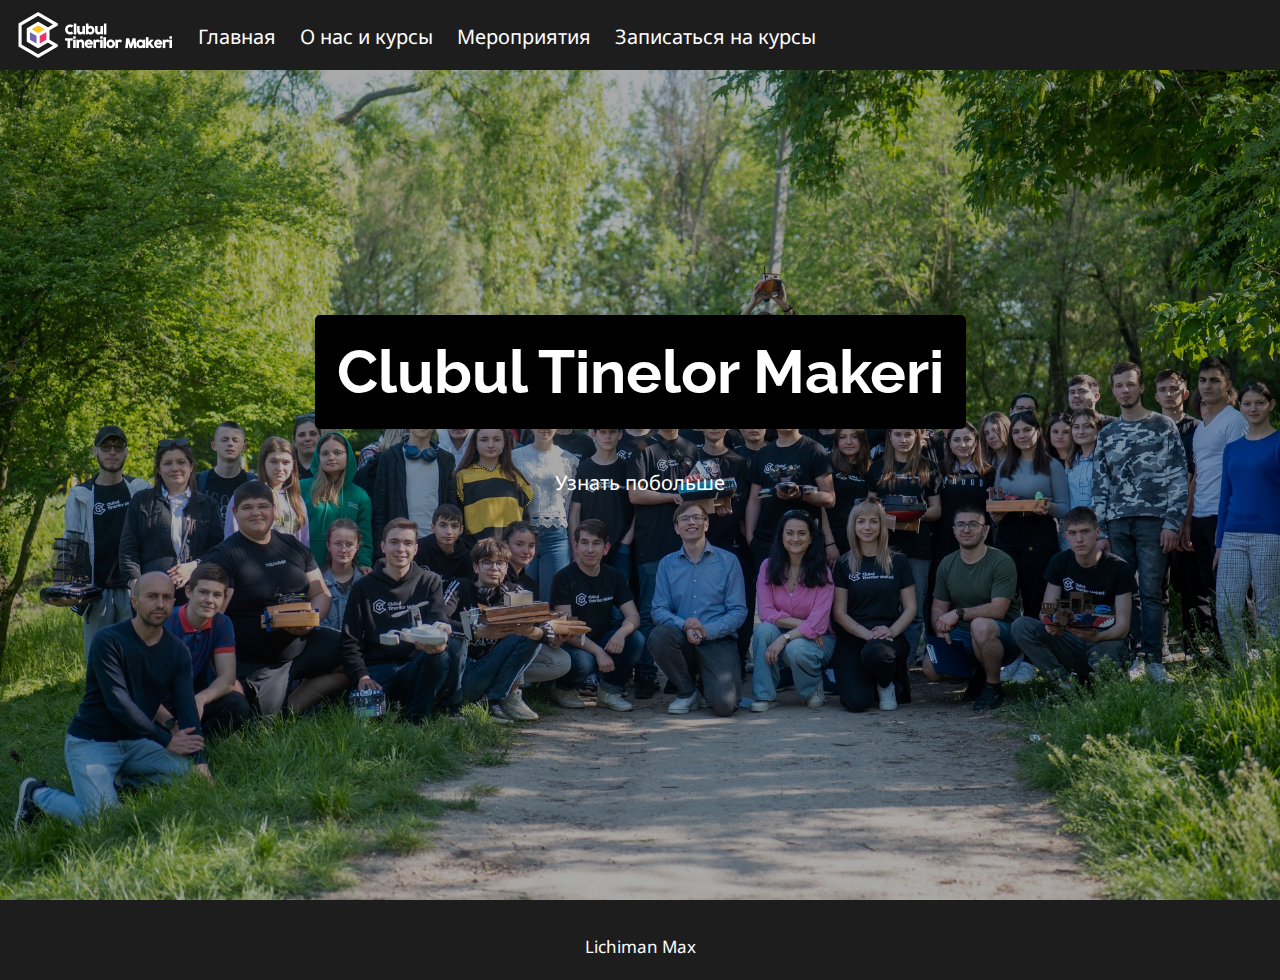
<file: index.html>
<!DOCTYPE html>
<html lang="ru">
<head>
    <meta charset="UTF-8">
    <meta name="viewport" content="width=device-width, initial-scale=1.0">

    <link rel="stylesheet" href="css/style.css">
    <link rel="stylesheet" href="https://cdnjs.cloudflare.com/ajax/libs/font-awesome/6.1.1/css/all.min.css"/>
    <script src="js/script.js"></script>
    <link rel="icon" type="image/x-icon" href="images/favicon.png">
    <link rel="preconnect" href="https://fonts.googleapis.com">
<link rel="preconnect" href="https://fonts.gstatic.com" crossorigin>
<link href="https://fonts.googleapis.com/css2?family=Noto+Sans&family=Raleway:ital@1&display=swap" rel="stylesheet">
    <title>CTM 21-23</title>
</head>
<body>
   
    <header>
 <img class="logo" src="images/1.png">
        <navbar>
            <a href="index.html">Главная</a>
            <a href="pages/nas.html">О нас и курсы</a>
            <a href="pages/info.html">Мероприятия</a>
            <a href="pages/cont.html">Записаться на курсы</a>
        </navbar>

        <i id="hamburger" onclick="mobileMenu()" class="fa-solid fa-bars"></i>

    </header>

    <main>

        <section id="index">

        <div class="index-info">
            <h1>Clubul Tinelor Makeri</h1>

            <br>

            <a href="pages/info.html" class="link-index">Узнать побольше</a>

        </div>

        </section>

    </main>
    <footer>
        <span>Lichiman Max
</span>
    </footer>


</body>
</html>
</file>
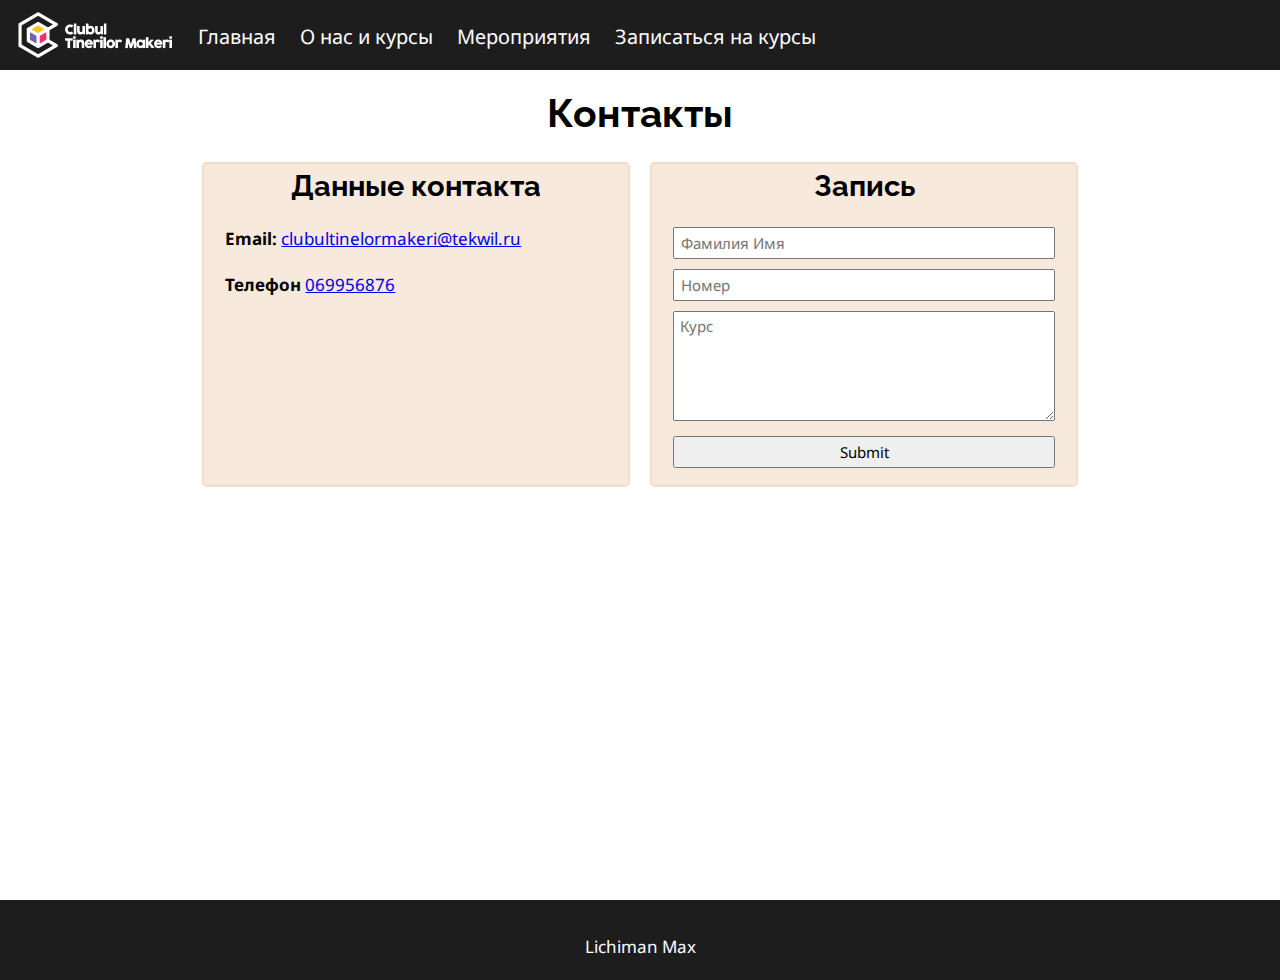
<file: pages/cont.html>
<!DOCTYPE html>
<html lang="ru">
  <head>
    <meta charset="UTF-8" />
    <meta name="viewport" content="width=device-width, initial-scale=1.0" />

    <link rel="stylesheet" href="../css/style.css" />
    <link
      rel="stylesheet"
      href="https://cdnjs.cloudflare.com/ajax/libs/font-awesome/6.1.1/css/all.min.css"
    />
    <script src="../js/script.js"></script>
    <link rel="icon" type="image/x-icon" href="../images/favicon.png" />
    <title>Записаться на курсы</title>
  </head>
  <body>
    <header>
      <img class="logo" src="../images/1.png" />
      <navbar>
        <a href="../index.html">Главная</a>
        <a href="nas.html">О нас и курсы</a>
        <a href="info.html">Мероприятия</a>
        <a href="cont.html">Записаться на курсы</a>
      </navbar>
      
      <i id="hamburger" onclick="mobileMenu()" class="fa-solid fa-bars"></i>

    </header>

    <main>
      <section>
        <h1 class="centered">Контакты</h1>

        <div class="row">

            <div class="col-50">
                
                <div class="contacte">
                    <h2 class="centered">Данные контакта</h2>

                    <b>Email:</b>
                    <a href="mailto:">clubultinelormakeri@tekwil.ru</a>

                    
                    <br> <br>

                    <b>Телефон</b>
                    <a href="tel:">069956876</a>
                    
                    <br> <br>
                </div>

            </div>

            <div class="col-50">
                <form class="cform">
                    <h2 class="centered">Запись</h2>

                    <input type="text" placeholder="Фамилия Имя">
                    <input type="text" placeholder="Номер">
                    <textarea rows="5" placeholder="Курс"></textarea>
                    <input type="submit" placeholder="Отправить">

                </form>
            </div>

        </div>

        <br>

      </section>
    </main>
    <footer>
      <span>Lichiman Max</span>
    </footer>
  </body>
</html>
</file>
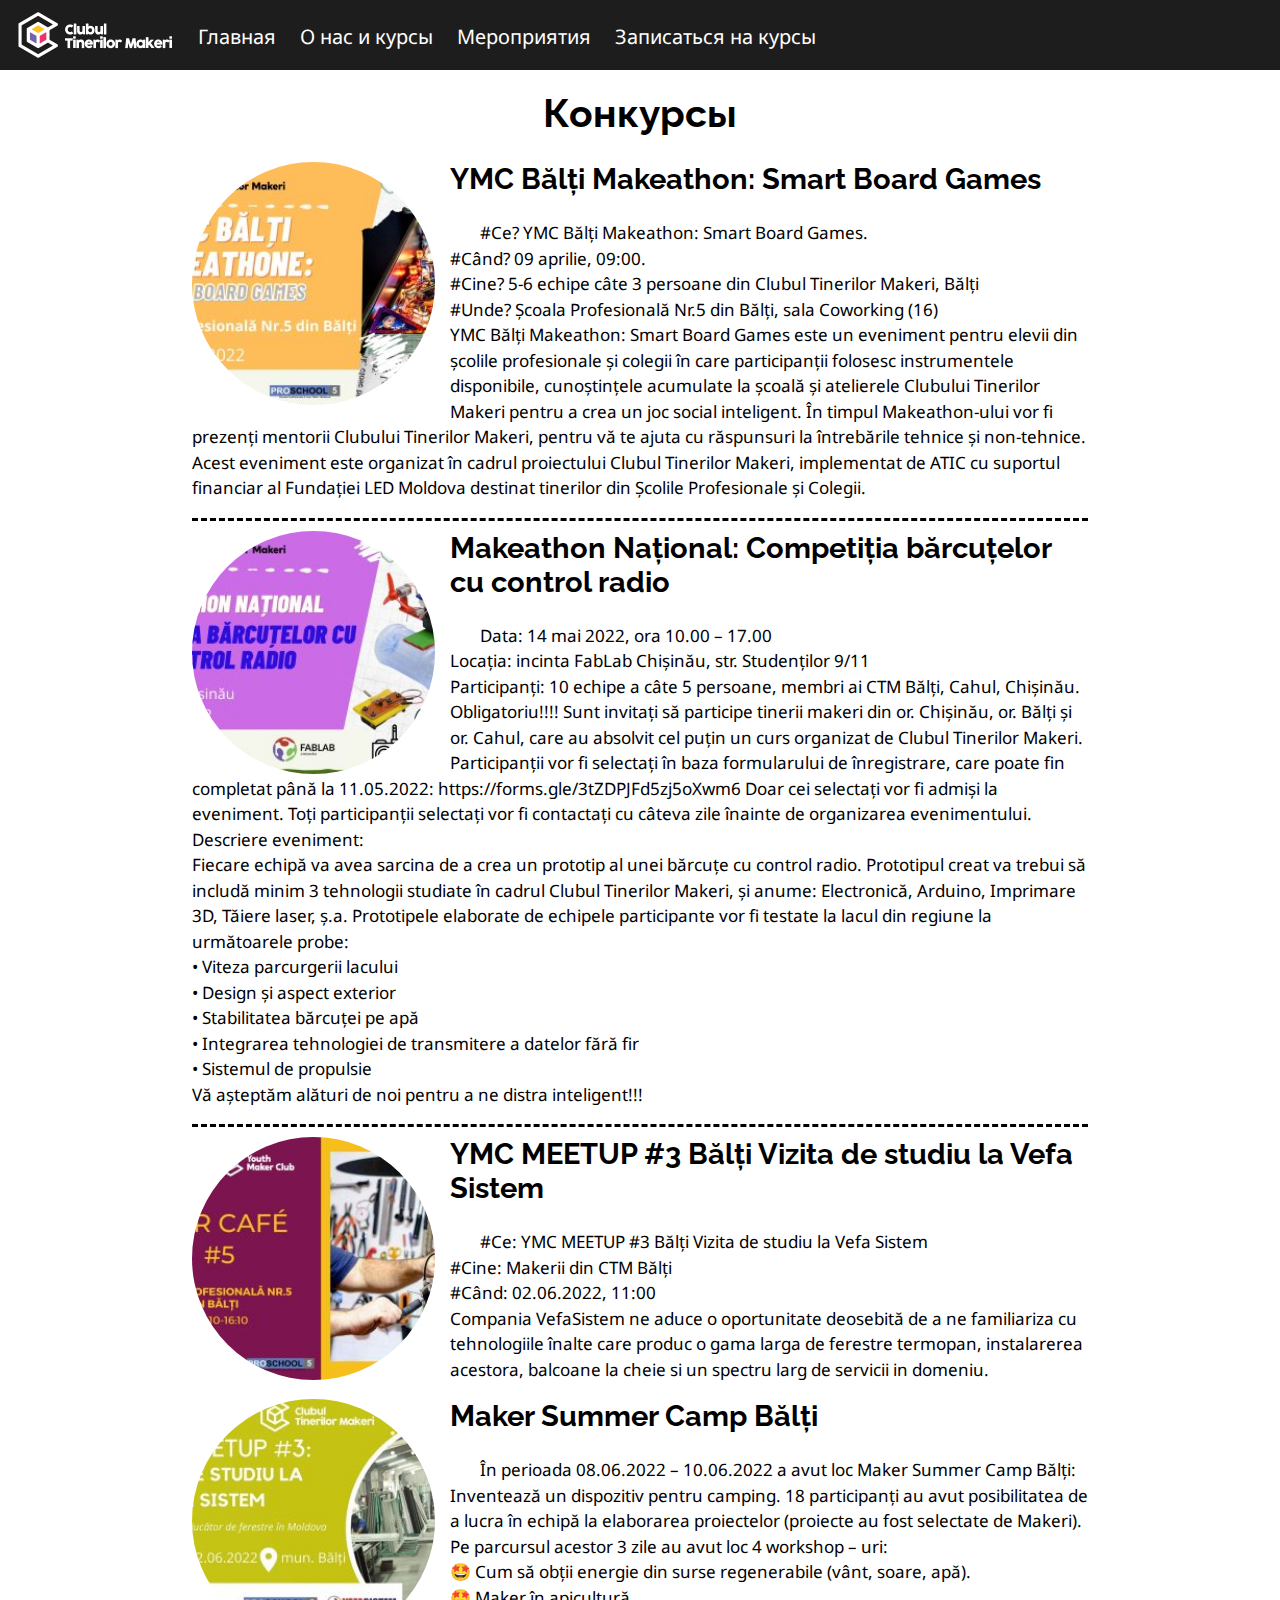
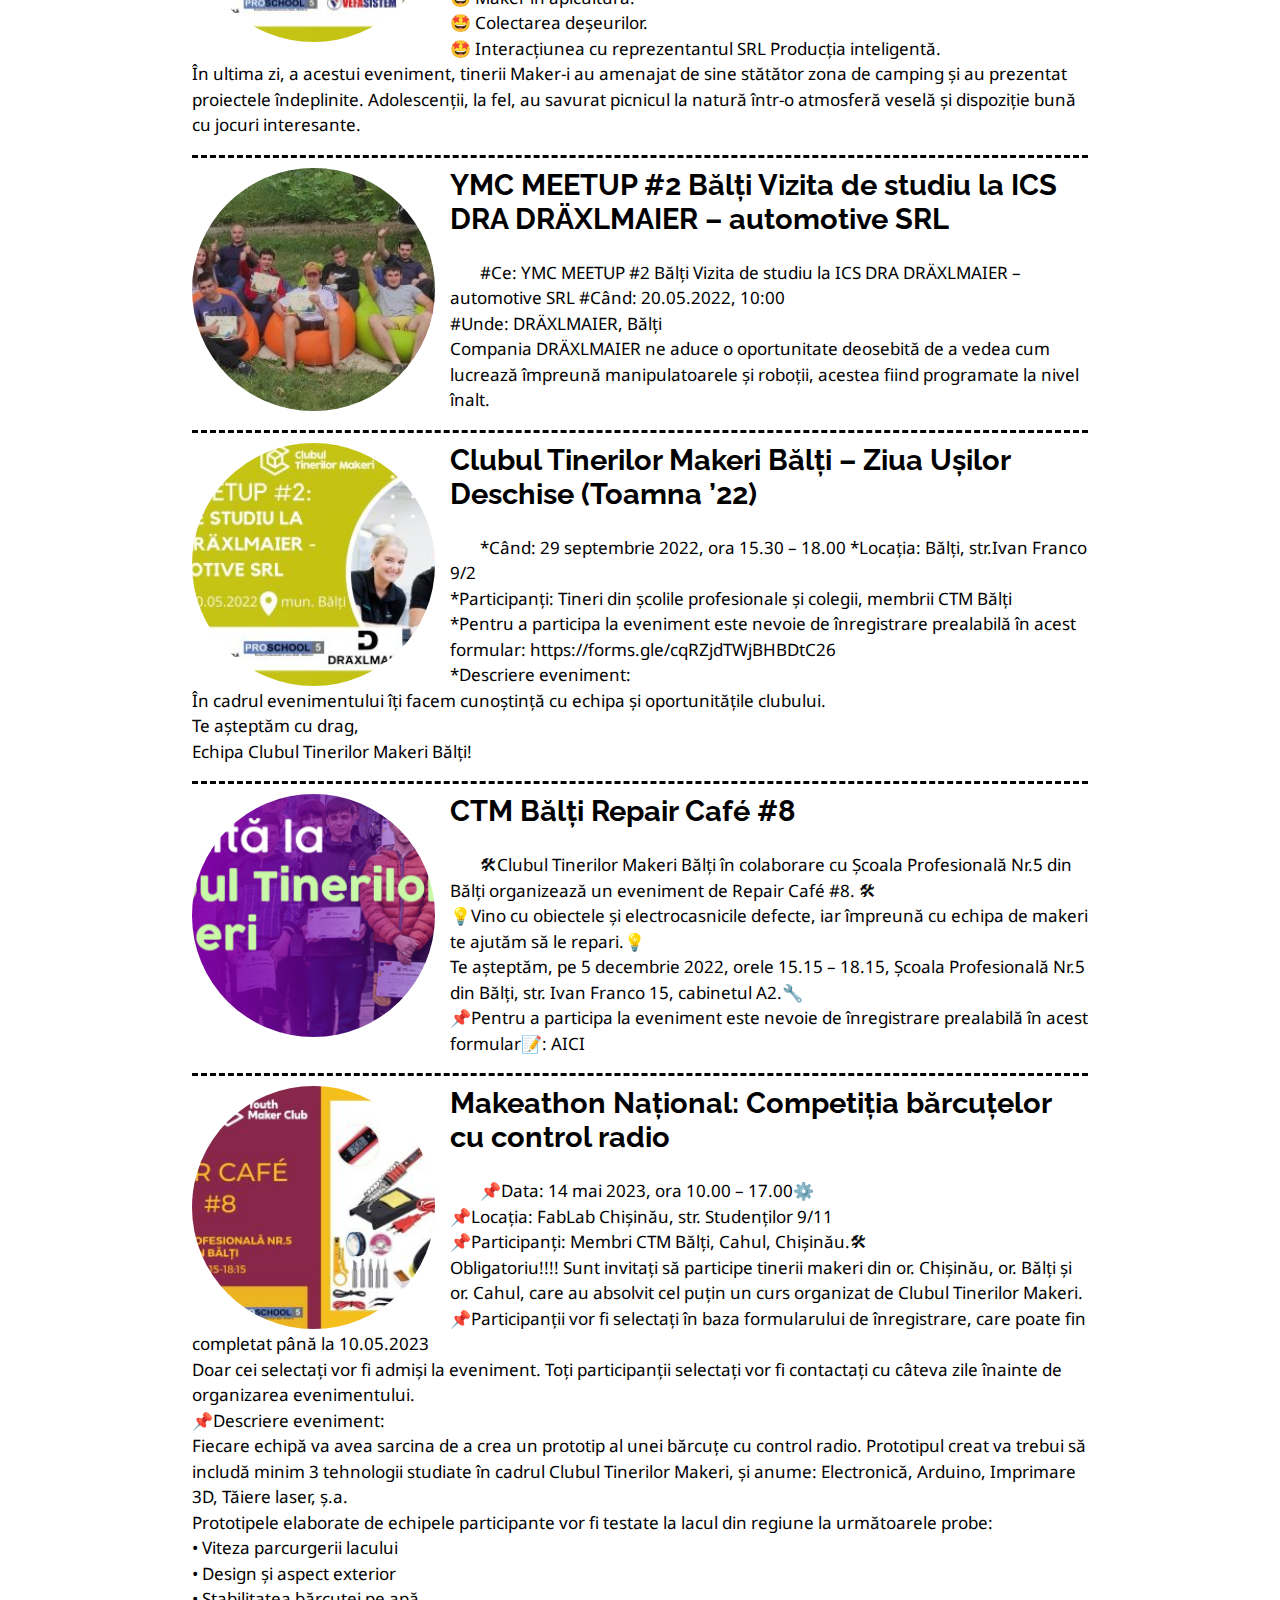
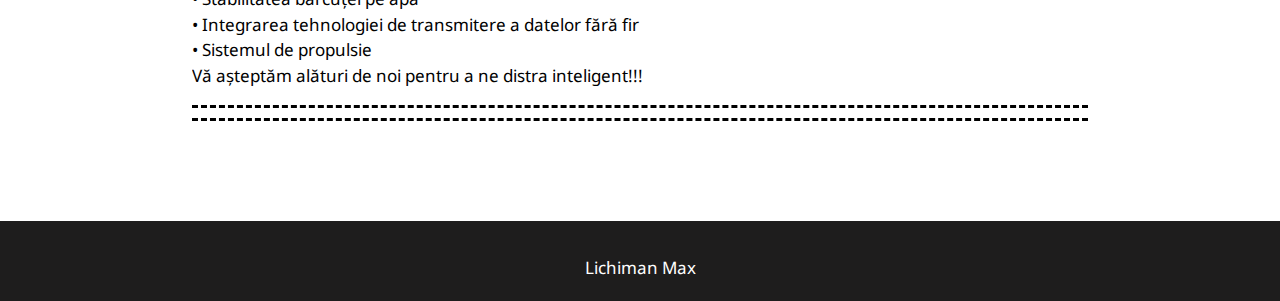
<file: pages/info.html>
<!DOCTYPE html>
<html lang="ru">
<head>
    <meta charset="UTF-8">
    <meta name="viewport" content="width=device-width, initial-scale=1.0">

    <link rel="stylesheet" href="../css/style.css">
    <link rel="stylesheet" href="https://cdnjs.cloudflare.com/ajax/libs/font-awesome/6.1.1/css/all.min.css"/>
    <script src="../js/script.js"></script>
    <link rel="icon" type="image/x-icon" href="../images/favicon.png">
    <title>Конкурсы</title>
</head>
<body>
   
    <header>
        <img class="logo" src="../images/1.png">
        <navbar>
            <a href="../index.html">Главная</a>
            <a href="nas.html">О нас и курсы</a>
            <a href="info.html">Мероприятия</a>
            <a href="cont.html">Записаться на курсы</a>
        </navbar>
        
        <i id="hamburger" onclick="mobileMenu()" class="fa-solid fa-bars"></i>

    </header>

    <main>

        <section>
            <h1 class="centered">Конкурсы</h1>
            <div class="loc">
                <img src="../images/4.jpg">
                <h2>YMC Bălți Makeathon: Smart Board Games</h2>
                <p>
                    #Ce? YMC Bălți Makeathon: Smart Board Games.<br>
                    #Când? 09 aprilie, 09:00.<br>
                    #Cine? 5-6 echipe câte 3 persoane din Clubul Tinerilor Makeri, Bălți<br>
                    #Unde? Școala Profesională Nr.5 din Bălți, sala Coworking (16)<br>
                    YMC Bălți Makeathon: Smart Board Games este un eveniment pentru elevii din școlile profesionale și colegii în care participanții folosesc instrumentele disponibile, cunoștințele acumulate la școală și atelierele Clubului Tinerilor Makeri pentru a crea un joc social inteligent.
                    În timpul Makeathon-ului vor fi prezenți mentorii Clubului Tinerilor Makeri, pentru vă te ajuta cu răspunsuri la întrebările tehnice și non-tehnice.
                    <br>
                    Acest eveniment este organizat în cadrul proiectului Clubul Tinerilor Makeri, implementat de ATIC cu suportul financiar al Fundației LED Moldova destinat tinerilor din Școlile Profesionale și Colegii.</p>
            </div>
            <div class="loc">
                <img src="../images/5.jpg">
                <h2>Makeathon Național: Competiția bărcuțelor cu control radio</h2>
                <p>
                    Data: 14 mai 2022, ora 10.00 – 17.00<br>
                    Locația: incinta FabLab Chișinău, str. Studenților 9/11<br>
                    Participanți: 10 echipe a câte 5 persoane, membri ai CTM Bălți, Cahul, Chișinău.<br>
                    Obligatoriu!!!! Sunt invitați să participe tinerii makeri din or. Chișinău, or. Bălți și or. Cahul, care au absolvit cel puțin un curs organizat de Clubul Tinerilor Makeri.
                    Participanții vor fi selectați în baza formularului de înregistrare, care poate fin completat până la 11.05.2022: https://forms.gle/3tZDPJFd5zj5oXwm6
                    Doar cei selectați vor fi admiși la eveniment. Toți participanții selectați vor fi contactați cu câteva zile înainte de organizarea evenimentului.
                    Descriere eveniment:<br>
                    Fiecare echipă va avea sarcina de a crea un prototip al unei bărcuțe cu control radio. Prototipul creat va trebui să includă minim 3 tehnologii studiate în cadrul Clubul Tinerilor Makeri, și anume: Electronică, Arduino, Imprimare 3D, Tăiere laser, ș.a.
                    Prototipele elaborate de echipele participante vor fi testate la lacul din regiune la următoarele probe:<br>
                    • Viteza parcurgerii lacului<br>
                    • Design și aspect exterior<br>
                    • Stabilitatea bărcuței pe apă<br>
                    • Integrarea tehnologiei de transmitere a datelor fără fir<br>
                    • Sistemul de propulsie<br>
                    Vă așteptăm alături de noi pentru a ne distra inteligent!!!<br>
                </p>
            </div>
            <div class="loc">
                <img src="../images/6.jpg">
                <h2>YMC MEETUP #3 Bălți Vizita de studiu la Vefa Sistem</h2>
                <p>
                    #Ce: YMC MEETUP #3 Bălți Vizita de studiu la Vefa Sistem<br>
                    #Cine: Makerii din CTM Bălți<br>
                    #Când: 02.06.2022, 11:00<br>
                    
                    Compania VefaSistem ne aduce o oportunitate deosebită de a ne familiariza cu tehnologiile înalte care produc o gama larga de ferestre termopan, instalarerea acestora, balcoane la cheie si un spectru larg de servicii in domeniu.
                </p>
                <div class="loc">
                    <img src="../images/7.jpg">
                    <h2>Maker Summer Camp Bălți</h2>
                    <p>
                        În perioada 08.06.2022 – 10.06.2022 a avut loc Maker Summer Camp Bălți: Inventează un dispozitiv pentru camping. 18 participanți au avut posibilitatea de a lucra în echipă la elaborarea proiectelor (proiecte au fost selectate de Makeri). Pe parcursul acestor 3 zile au avut loc 4 workshop – uri:
                        <br>🤩 Cum să obții energie din surse regenerabile (vânt, soare, apă).<br>
                        🤩 Maker în apicultură.<br>
                        🤩 Colectarea deșeurilor.<br>
                        🤩 Interacțiunea cu reprezentantul SRL Producția inteligentă.<br>
                        În ultima zi, a acestui eveniment, tinerii Maker-i au amenajat de sine stătător zona de camping și au prezentat proiectele îndeplinite. Adolescenții, la fel, au savurat picnicul la natură într-o atmosferă veselă și dispoziție bună cu jocuri interesante.
                        </p>
            </div>
            <div class="loc">
                <img src="../images/8.jpg">
                <h2>YMC MEETUP #2 Bălți Vizita de studiu la ICS DRA DRÄXLMAIER – automotive SRL</h2>
                <p>
                    #Ce: YMC MEETUP #2 Bălți Vizita de studiu la ICS DRA DRÄXLMAIER – automotive SRL
#Când: 20.05.2022, 10:00<br>
#Unde: DRÄXLMAIER, Bălți<br>

Compania DRÄXLMAIER ne aduce o oportunitate deosebită de a vedea cum lucrează împreună manipulatoarele și roboții, acestea fiind programate la nivel înalt.</p>
        </div>
        <div class="loc">
            <img src="../images/9.jpg">
            <h2>Clubul Tinerilor Makeri Bălți – Ziua Ușilor Deschise (Toamna ’22)</h2>
            <p>
                *Când: 29 septembrie 2022, ora 15.30 – 18.00
                *Locația: Bălți, str.Ivan Franco 9/2<br>
                *Participanți: Tineri din școlile profesionale și colegii, membrii CTM Bălți<br>
                *Pentru a participa la eveniment este nevoie de înregistrare prealabilă în acest formular: https://forms.gle/cqRZjdTWjBHBDtC26
                <br>*Descriere eveniment:<br>
                În cadrul evenimentului îți facem cunoștință cu echipa și oportunitățile clubului.
                <br>
                Te așteptăm cu drag,<br>
                Echipa Clubul Tinerilor Makeri Bălți!
            </p>
        </div>
            <div class="loc">
                <img src="../images/10.png">
                <h2>CTM Bălți Repair Café #8</h2>
                <p>
                    🛠Clubul Tinerilor Makeri Bălți în colaborare cu Școala Profesională Nr.5 din Bălți organizează un eveniment de Repair Café #8. 🛠

                    <br>💡Vino cu obiectele și electrocasnicile defecte, iar împreună cu echipa de makeri te ajutăm să le repari.💡
                    <br>Te așteptăm, pe 5 decembrie 2022, orele 15.15 – 18.15, Școala Profesională Nr.5 din Bălți, str. Ivan Franco 15, cabinetul A2.🔧
                    <br>📌Pentru a participa la eveniment este nevoie de înregistrare prealabilă în acest formular📝: AICI
                </p>
    </div>
    <div class="loc">
        <img src="../images/11.jpg">
        <h2>Makeathon Național: Competiția bărcuțelor cu control radio</h2>
        <p>
            📌Data: 14 mai 2023, ora 10.00 – 17.00⚙️
            <br>📌Locația: FabLab Chișinău, str. Studenților 9/11
            <br>📌Participanți: Membri CTM Bălți, Cahul, Chișinău.🛠
            <br>Obligatoriu!!!! Sunt invitați să participe tinerii makeri din or. Chișinău, or. Bălți și or. Cahul, care au absolvit cel puțin un curs organizat de Clubul Tinerilor Makeri.
            <br>📌Participanții vor fi selectați în baza formularului de înregistrare, care poate fin completat până la 10.05.2023
            <br>Doar cei selectați vor fi admiși la eveniment. Toți participanții selectați vor fi contactați cu câteva zile înainte de organizarea evenimentului.
            <br>📌Descriere eveniment:
            <br> Fiecare echipă va avea sarcina de a crea un prototip al unei bărcuțe cu control radio. Prototipul creat va trebui să includă minim 3 tehnologii studiate în cadrul Clubul Tinerilor Makeri, și anume: Electronică, Arduino, Imprimare 3D, Tăiere laser, ș.a.
            <br>Prototipele elaborate de echipele participante vor fi testate la lacul din regiune la următoarele probe:
            <br> • Viteza parcurgerii lacului
            <br>• Design și aspect exterior
            <br> • Stabilitatea bărcuței pe apă
            <br> • Integrarea tehnologiei de transmitere a datelor fără fir
            <br>• Sistemul de propulsie
            <br> Vă așteptăm alături de noi pentru a ne distra inteligent!!!
        </p>
</div>
        </section>

    </main>
    <footer>
        <span>Lichiman Max
</span>
    </footer>


</body>
</html>
</file>
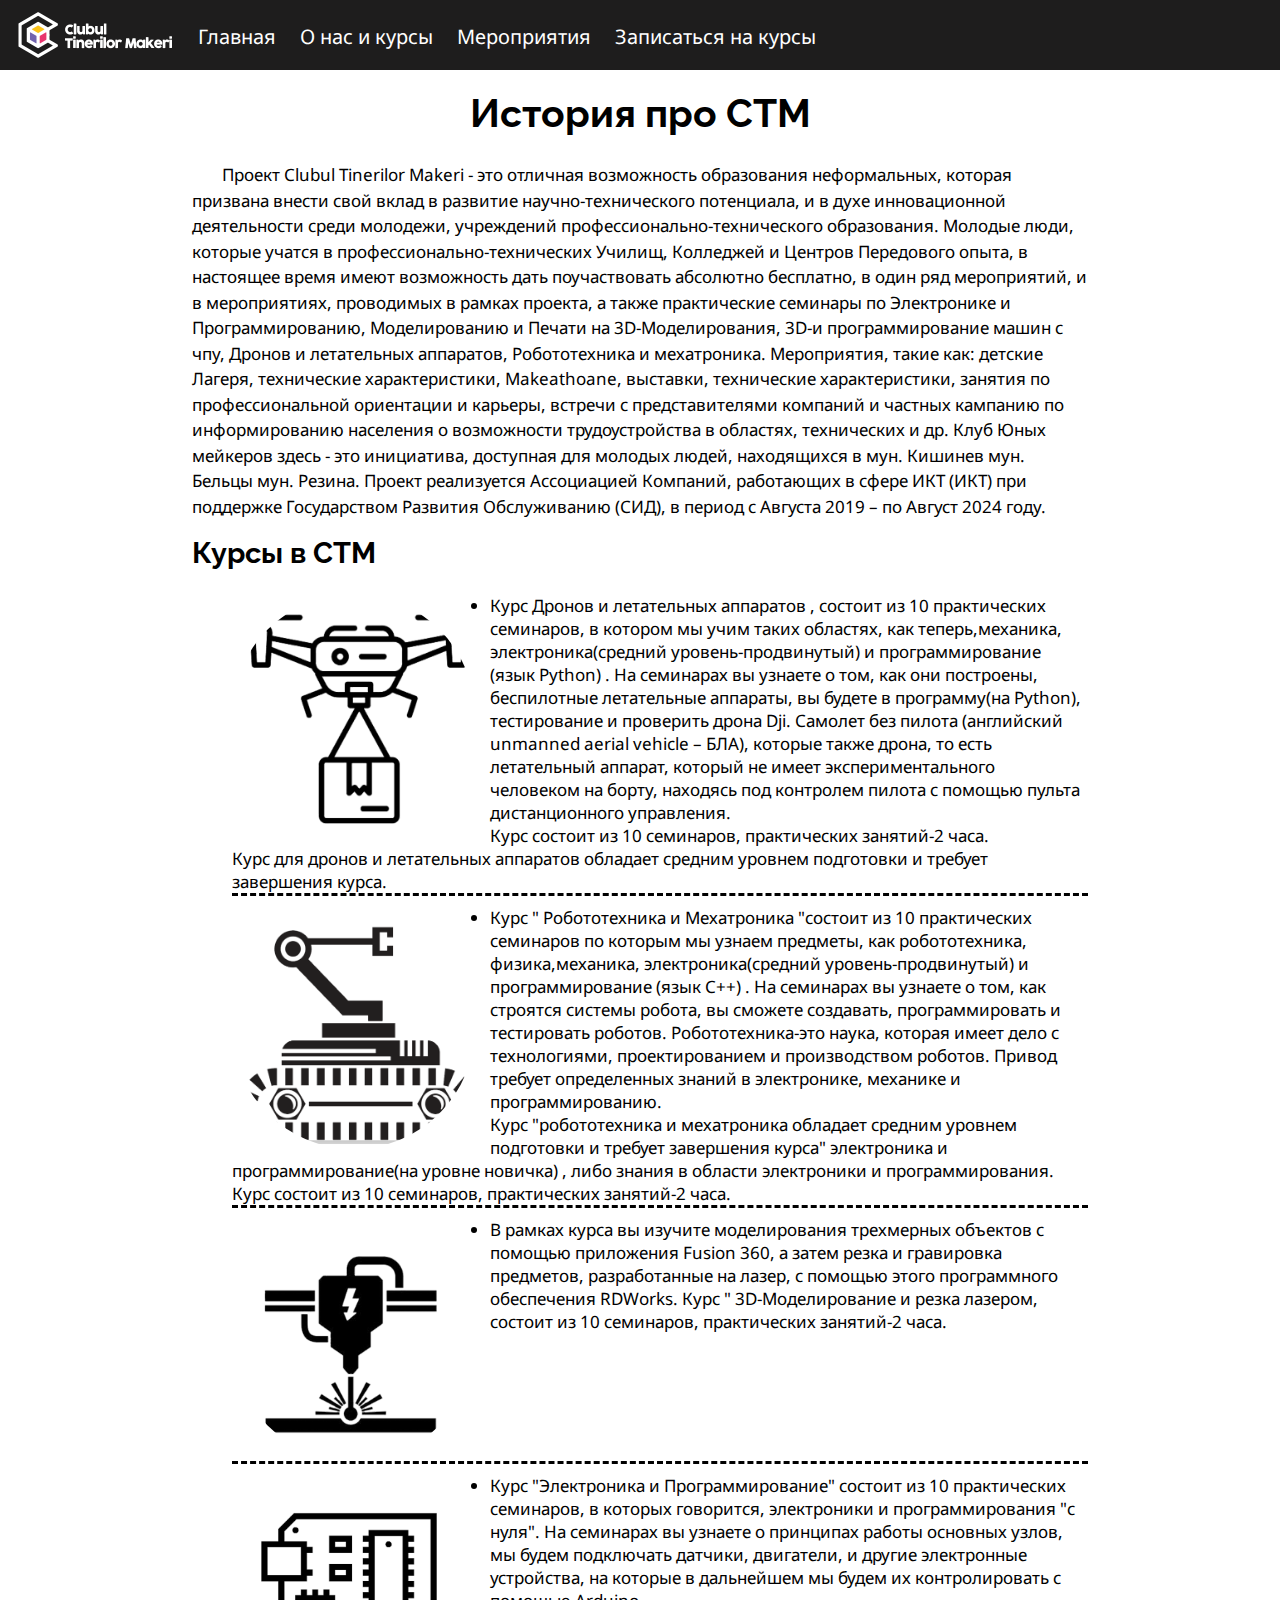
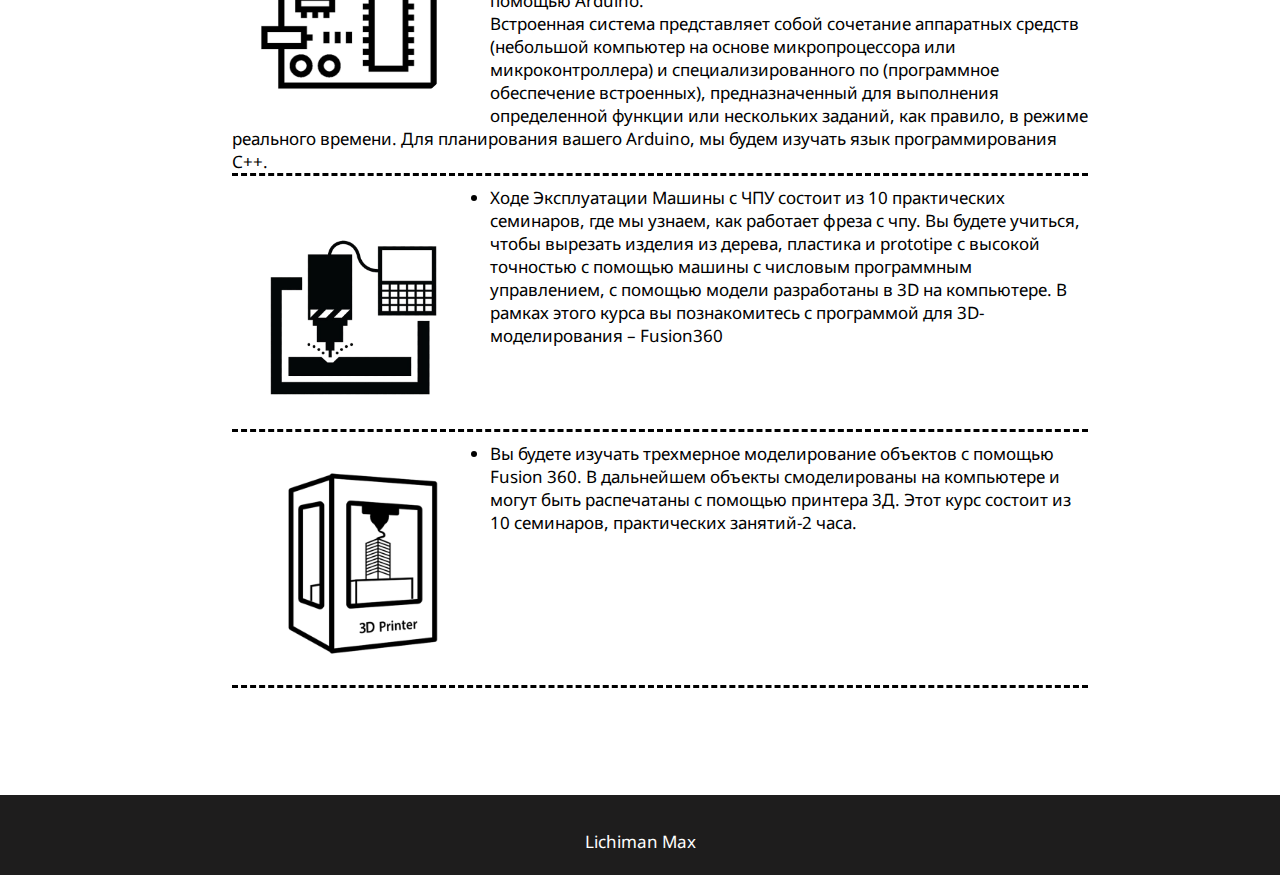
<file: pages/nas.html>
<!DOCTYPE html>
<html lang="ru">
<head>
    <meta charset="UTF-8">
    <meta name="viewport" content="width=device-width, initial-scale=1.0">

    <link rel="stylesheet" href="../css/style.css">
    <link rel="stylesheet" href="https://cdnjs.cloudflare.com/ajax/libs/font-awesome/6.1.1/css/all.min.css"/>
    <script src="../js/script.js"></script>
    <link rel="icon" type="image/x-icon" href="../images/favicon.png">
    <title>О нас</title>
</head>
<body>
   
    <header>
        <img class="logo" src="../images/1.png">
        <navbar>
            <a href="../index.html">Главная</a>
            <a href="nas.html">О нас и курсы</a>
            <a href="info.html">Мероприятия</a>
            <a href="cont.html">Записаться на курсы</a>
        </navbar>
        
        <i id="hamburger" onclick="mobileMenu()" class="fa-solid fa-bars"></i>

    </header>

    <main>

        <section>
            <h1 class="centered">История про CTM</h1>

            <p>
                Проект Clubul Tinerilor Makeri - это отличная возможность образования неформальных, которая призвана внести свой вклад в развитие научно-технического потенциала, и в духе инновационной деятельности среди молодежи, учреждений профессионально-технического образования.

Молодые люди, которые учатся в профессионально-технических Училищ, Колледжей и Центров Передового опыта, в настоящее время имеют возможность дать поучаствовать абсолютно бесплатно, в один ряд мероприятий, и в мероприятиях, проводимых в рамках проекта, а также практические семинары по Электронике и Программированию, Моделированию и Печати на 3D-Моделирования, 3D-и программирование машин с чпу, Дронов и летательных аппаратов, Робототехника и мехатроника. Мероприятия, такие как: детские Лагеря, технические характеристики, Makeathoane, выставки, технические характеристики, занятия по профессиональной ориентации и карьеры, встречи с представителями компаний и частных кампанию по информированию населения о возможности трудоустройства в областях, технических и др.

Клуб Юных мейкеров здесь - это инициатива, доступная для молодых людей, находящихся в мун. Кишинев мун. Бельцы мун. Резина.

Проект реализуется Ассоциацией Компаний, работающих в сфере ИКТ (ИКТ) при поддержке Государством Развития Обслуживанию (СИД), в период с Августа 2019 – по Август 2024 году.</p>

                <h2>Курсы в CTM</h2>
                <ul>
                    <div class="loc">
                    <img src="../images/drone.png">
                    <li>Курс Дронов и летательных аппаратов , состоит из 10 практических семинаров, в котором мы учим таких областях, как теперь,механика, электроника(средний уровень-продвинутый) и программирование (язык Python) . На семинарах вы узнаете о том, как они построены, беспилотные летательные аппараты, вы будете в программу(на Python), тестирование и проверить дрона Dji.
                        Самолет без пилота (английский unmanned aerial vehicle – БЛА), которые также дрона, то есть летательный аппарат, который не имеет экспериментального человеком на борту, находясь под контролем пилота с помощью пульта дистанционного управления.
                        <br>
                        Курс состоит из 10 семинаров, практических занятий-2 часа.
                        <br>
                        Курс для дронов и летательных аппаратов обладает средним уровнем подготовки и требует завершения курса.</li>
                    </div>
                    <div class="loc">
                        <img src="../images/roboti2-1.png">
                        <li>Курс " Робототехника и Мехатроника "состоит из 10 практических семинаров по которым мы узнаем предметы, как робототехника, физика,механика, электроника(средний уровень-продвинутый) и программирование (язык C++) . На семинарах вы узнаете о том, как строятся системы робота, вы сможете создавать, программировать и тестировать роботов.
                            Робототехника-это наука, которая имеет дело с технологиями, проектированием и производством роботов. Привод требует определенных знаний в электронике, механике и программированию.<br>
                            Курс "робототехника и мехатроника обладает средним уровнем подготовки и требует завершения курса" электроника и программирование(на уровне новичка) , либо знания в области электроники и программирования.
                            <br>
                            Курс состоит из 10 семинаров, практических занятий-2 часа.</li>
                        </div>
                        <div class="loc">
                            <img src="../images/laseru2.png">
                            <li>В рамках курса вы изучите моделирования трехмерных объектов с помощью приложения Fusion 360, а затем резка и гравировка предметов, разработанные на лазер, с помощью этого программного обеспечения RDWorks.
                                Курс " 3D-Моделирование и резка лазером, состоит из 10 семинаров, практических занятий-2 часа.</li>
                            </div>
                            <div class="loc">
                                <img src="../images/3333333.png">
                                <li>Курс "Электроника и Программирование" состоит из 10 практических семинаров, в которых говорится, электроники и программирования "с нуля". На семинарах вы узнаете о принципах работы основных узлов, мы будем подключать датчики, двигатели, и другие электронные устройства, на которые в дальнейшем мы будем их контролировать с помощью Arduino.
                                    <br>
                                    Встроенная система представляет собой сочетание аппаратных средств (небольшой компьютер на основе микропроцессора или микроконтроллера) и специализированного по (программное обеспечение встроенных), предназначенный для выполнения определенной функции или нескольких заданий, как правило, в режиме реального времени. Для планирования вашего Arduino, мы будем изучать язык программирования С++.</li>
                                </div>
                                <div class="loc">
                                    <img src="../images/transp2-1.png">
                                    <li>Ходе Эксплуатации Машины с ЧПУ состоит из 10 практических семинаров, где мы узнаем, как работает фреза с чпу.
                                        Вы будете учиться, чтобы вырезать изделия из дерева, пластика и prototipe с высокой точностью с помощью машины с числовым программным управлением, с помощью модели разработаны в 3D на компьютере.
                                        В рамках этого курса вы познакомитесь с программой для 3D-моделирования – Fusion360</li>
                                    </div>
                                    <div class="loc">
                                        <img src="../images/4421533333333333333333.png">
                                        <li>Вы будете изучать трехмерное моделирование объектов с помощью Fusion 360. В дальнейшем объекты смоделированы на компьютере и могут быть распечатаны с помощью принтера 3Д.
                                            Этот курс состоит из 10 семинаров, практических занятий-2 часа.</li>
                                        </div>
                </ul>

        </section>

    </main>
    <footer>
        <span>Lichiman Max
</span>
    </footer>


</body>
</html>
</file>
<file: css/style.css>
@import url('https://fonts.googleapis.com/css2?family=Noto+Sans&family=Raleway:ital@1&display=swap');

.logo {
     height: 50px;
    }

footer {min-height: 80px;
  background: rgb(30, 29, 29);
    text-align: center;
    color: white;
    padding-top: 35px;
       }

header {    
        background: rgb(30, 29, 29);
        position: fixed;
        width: 100%;
        top: 0;
        padding: 10px 15px 5px 15px;
        }
 body {
    margin: 0;
    font-family: 'Noto Sans', sans-serif;
    font-size: 17px;
 }
 main {
    min-height: 100vh;

 }
 section {
    padding: 90px 15%;

 }

 h1, h2, h3, h4, h5, h6 {
  margin-top: 0;
    font-family: 'Raleway', sans-serif;
 }
 h1 {
   font-size: 230%;
 }
 h2 {
   font-size: 170%;
 }

 * {
   box-sizing: border-box;
 }
 navbar {
   margin-left: 20px;
   margin-bottom: 10px;
   display: inline-block;
   overflow: auto;
 }
 navbar a {
  text-align: right;
   color:white;
   text-decoration: none;
   margin-right: 20px;
   font-size: 20px;
 }
 navbar a:hover {
   color: #fffefd;
   text-decoration: underline 1px;
   text-align: right;
 }
 #index {
  background: linear-gradient(#00000054 , #00000054) , url('../images/13.jpg');
  background-size: cover;
  min-height: 100vh;
 }

 .index-info {
    margin-top: 25vh;
    text-align: center;

 }

 .index-info h1 {
      font-size: 350%;
      color: rgb(255, 255, 255);
      border: 2px solid rgb(0, 0, 0);
      display: inline-block;
      padding: 20px;
      border-radius: 5px;
      background-color: #000000;
 }

 .link-index {
    color: rgb(255, 255, 255);
    text-decoration: none;
    font-size: 20px;
 }

 .link-index:hover {
  color: #c4c2c2;
 }

 .centered {
    text-align: center;
 }


 p {
  line-height: 150%;
  text-indent: 30px;
 }


 .vframe {
   width: 100%;
   height: 30vw;
   border: 2px solid #f3deca;
   border-radius: 5px;
   box-shadow: rgba(0, 0, 0, 0.35) 0px 5px 15px;
 }

 .loc {
    overflow: auto;
    border-bottom: 3px #000000 dashed;
    margin-bottom: 10px;
 }

 .loc img {
  height: 27vh;
  width: 27vh;
  object-fit: cover;
  border-radius: 50%;
  float: left;
  margin-right: 15px;
 }

 .harta {
      width: 100%;
      height: 40vh;
      border-radius: 5px;
      border: 4px solid #f3deca;
 }

 .row {
   overflow: auto;
 }

 .col-50 {
      width: 50%;
      float: left;
      padding: 0px 10px;
 }

 .contacte, .cform {
  border: 2px solid #f3deca;
  border-radius: 5px;
  background-color: #f3decaad;
  padding: 5px 5%;
  height: 325px;
  margin-bottom: 15px;
 }

 .cform input, .cform textarea {
      width: 100%;
      font-size: 15px;
      font-family: inherit;
      margin-bottom: 10px;
      padding: 4px 6px;

 }

 #hamburger {
  color: white;
  font-size: 27px;
  position: absolute;
  right: 22px;
  top: 24px;
  cursor: pointer;
  display: none;
 }

 @media (max-width: 800px) {

  body {
    font-size: 15px;
  }

  section {
    padding: 90px 10px;
  }

  .col-50 {
    width: 100% !important;

}

  .index-info h1 {
    font-size: 230%;
  }

  .vframe {
    height: 50vw;
  }

  navbar a {
    display: none;
  }

  navbar.mobile a {
    display: block;
    text-align: center;
    margin-top: 12px;
  }

  navbar {
    display: block;
  }
  
  #hamburger {
    display: block;
  }



 }
</file>
